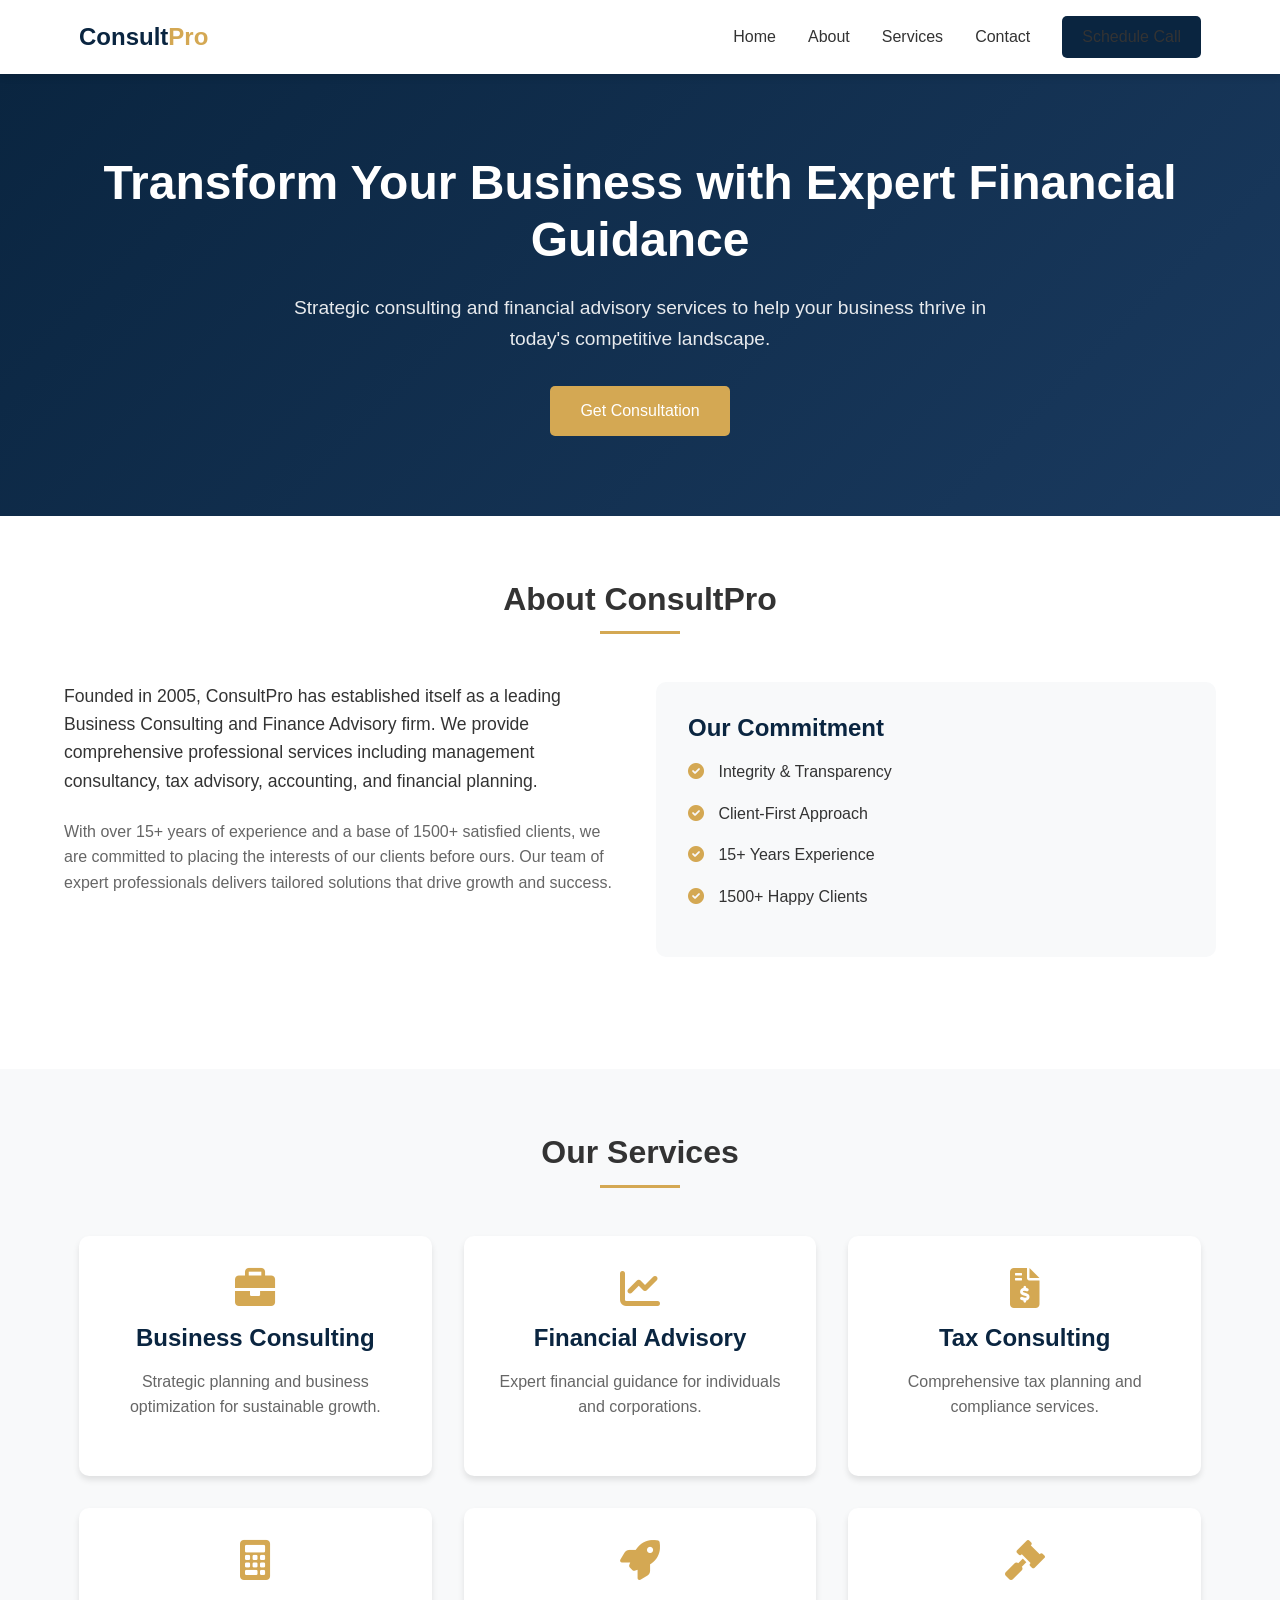
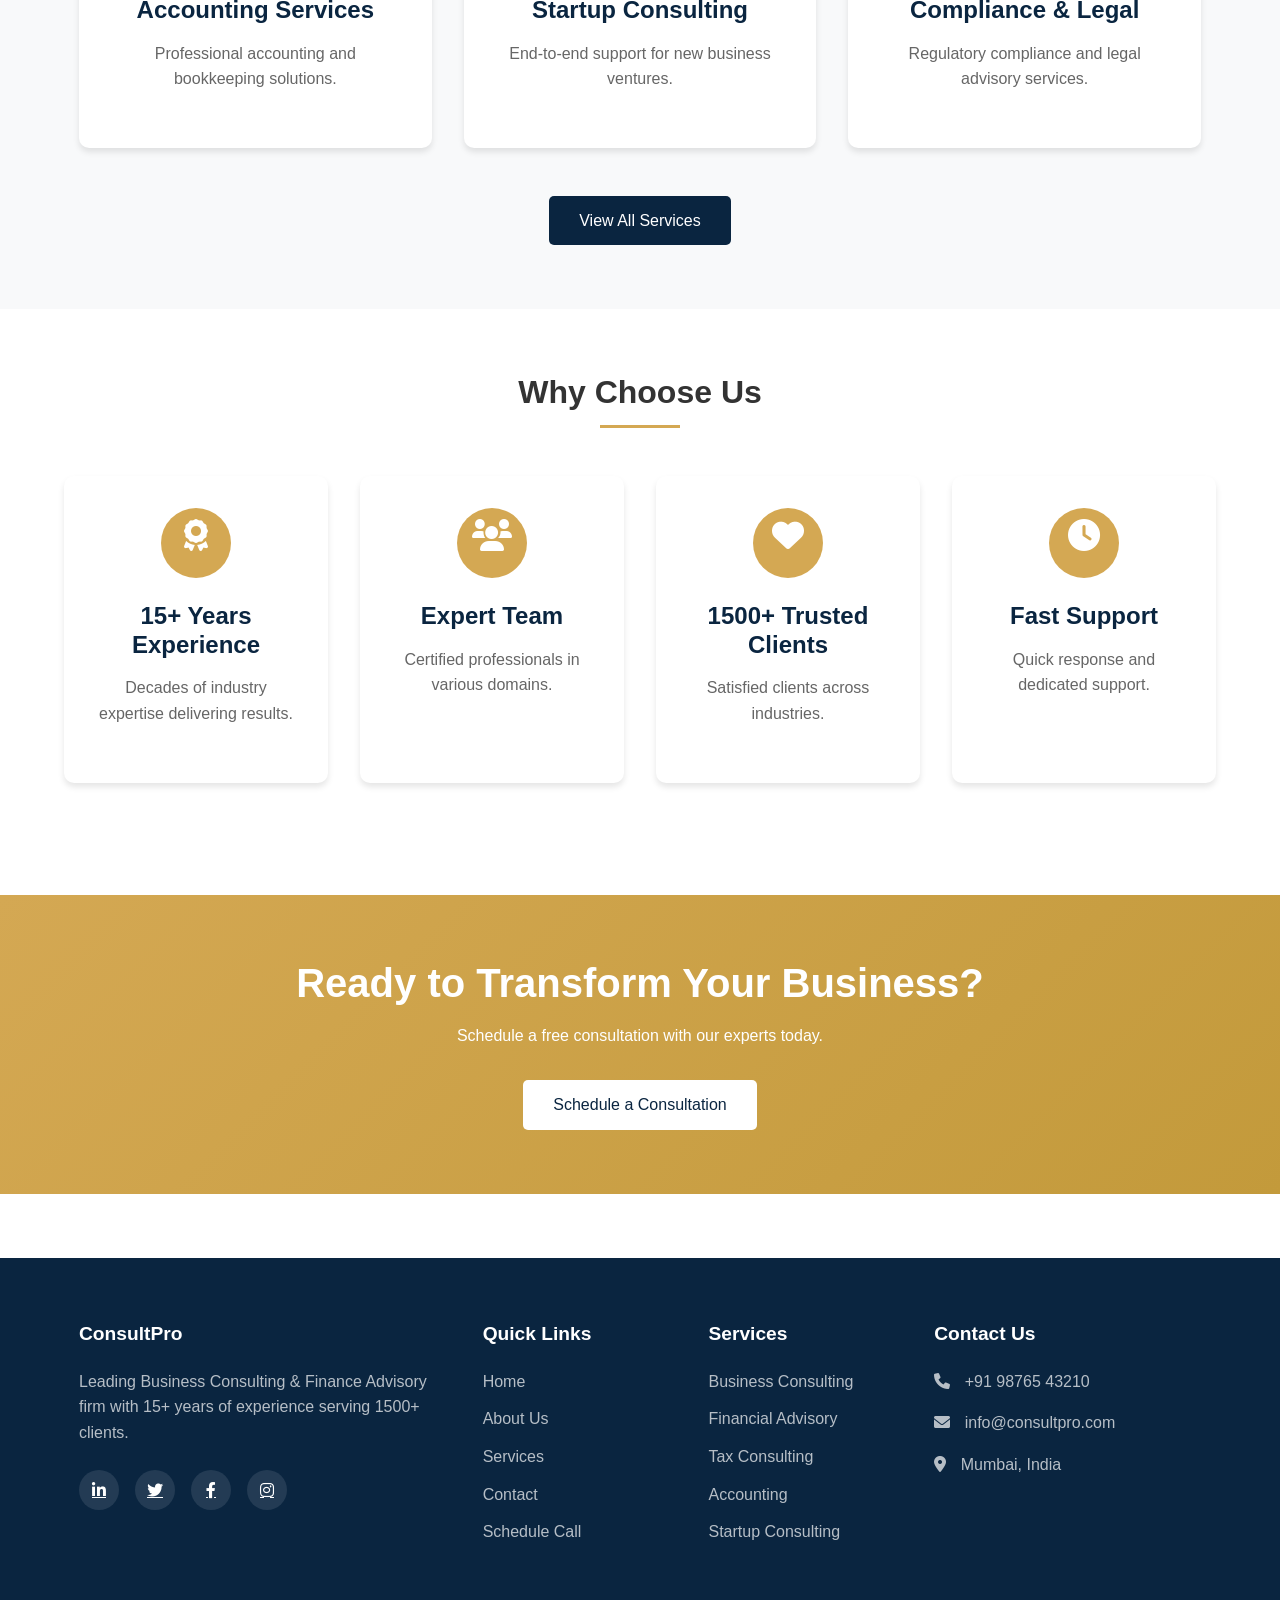
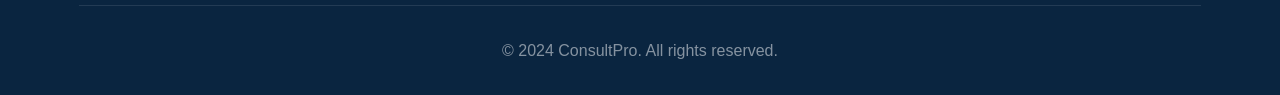
<file: index.html>
<!DOCTYPE html>
<html lang="en">
<head>
    <meta charset="UTF-8">
    <meta name="viewport" content="width=device-width, initial-scale=1.0">
    <title>ConsultPro - Business Consulting & Finance Advisory</title>
    <link rel="stylesheet" href="css/style.css">
    <link rel="stylesheet" href="https://cdnjs.cloudflare.com/ajax/libs/font-awesome/6.0.0/css/all.min.css">
</head>
<body>
    <!-- Navbar (same for all pages) -->
    <nav class="navbar">
        <div class="container">
            <a href="index.html" class="logo">Consult<span>Pro</span></a>
            <div class="hamburger">
                <span></span>
                <span></span>
                <span></span>
            </div>
            <ul class="nav-menu">
                <li><a href="index.html">Home</a></li>
                <li><a href="about.html">About</a></li>
                <li><a href="services.html">Services</a></li>
                <li><a href="contact.html">Contact</a></li>
                <li><a href="enquiry.html" class="btn btn-primary">Schedule Call</a></li>
            </ul>
        </div>
    </nav>

    <!-- Hero Section -->
    <section class="hero">
        <div class="container hero-content">
            <h1>Transform Your Business with Expert Financial Guidance</h1>
            <p>Strategic consulting and financial advisory services to help your business thrive in today's competitive landscape.</p>
            <a href="enquiry.html" class="btn btn-accent">Get Consultation</a>
        </div>
    </section>

    <!-- About Section -->
    <section class="container" style="padding: 4rem 0;">
        <h2 class="section-title">About ConsultPro</h2>
        <div class="grid-2">
            <div>
                <p style="font-size: 1.1rem; margin-bottom: 1.5rem;">Founded in 2005, ConsultPro has established itself as a leading Business Consulting and Finance Advisory firm. We provide comprehensive professional services including management consultancy, tax advisory, accounting, and financial planning.</p>
                <p style="color: var(--text-light);">With over 15+ years of experience and a base of 1500+ satisfied clients, we are committed to placing the interests of our clients before ours. Our team of expert professionals delivers tailored solutions that drive growth and success.</p>
            </div>
            <div style="background: var(--primary-light); padding: 2rem; border-radius: 10px;">
                <h3 style="color: var(--primary-dark); margin-bottom: 1rem;">Our Commitment</h3>
                <ul style="list-style: none;">
                    <li style="margin-bottom: 1rem;"><i class="fas fa-check-circle" style="color: var(--accent-gold); margin-right: 10px;"></i> Integrity & Transparency</li>
                    <li style="margin-bottom: 1rem;"><i class="fas fa-check-circle" style="color: var(--accent-gold); margin-right: 10px;"></i> Client-First Approach</li>
                    <li style="margin-bottom: 1rem;"><i class="fas fa-check-circle" style="color: var(--accent-gold); margin-right: 10px;"></i> 15+ Years Experience</li>
                    <li style="margin-bottom: 1rem;"><i class="fas fa-check-circle" style="color: var(--accent-gold); margin-right: 10px;"></i> 1500+ Happy Clients</li>
                </ul>
            </div>
        </div>
    </section>

    <!-- Services Preview -->
    <section style="background: var(--primary-light); padding: 4rem 0;">
        <div class="container">
            <h2 class="section-title">Our Services</h2>
            <div class="grid-3">
                <div class="card">
                    <i class="fas fa-briefcase"></i>
                    <h3>Business Consulting</h3>
                    <p>Strategic planning and business optimization for sustainable growth.</p>
                </div>
                <div class="card">
                    <i class="fas fa-chart-line"></i>
                    <h3>Financial Advisory</h3>
                    <p>Expert financial guidance for individuals and corporations.</p>
                </div>
                <div class="card">
                    <i class="fas fa-file-invoice-dollar"></i>
                    <h3>Tax Consulting</h3>
                    <p>Comprehensive tax planning and compliance services.</p>
                </div>
                <div class="card">
                    <i class="fas fa-calculator"></i>
                    <h3>Accounting Services</h3>
                    <p>Professional accounting and bookkeeping solutions.</p>
                </div>
                <div class="card">
                    <i class="fas fa-rocket"></i>
                    <h3>Startup Consulting</h3>
                    <p>End-to-end support for new business ventures.</p>
                </div>
                <div class="card">
                    <i class="fas fa-gavel"></i>
                    <h3>Compliance & Legal</h3>
                    <p>Regulatory compliance and legal advisory services.</p>
                </div>
            </div>
            <div style="text-align: center; margin-top: 2rem;">
                <a href="services.html" class="btn btn-primary">View All Services</a>
            </div>
        </div>
    </section>

    <!-- Why Choose Us -->
    <section class="container" style="padding: 4rem 0;">
        <h2 class="section-title">Why Choose Us</h2>
        <div class="grid-4">
            <div class="card why-card">
                <div class="why-icon"><i class="fas fa-award"></i></div>
                <h3>15+ Years Experience</h3>
                <p>Decades of industry expertise delivering results.</p>
            </div>
            <div class="card why-card">
                <div class="why-icon"><i class="fas fa-users"></i></div>
                <h3>Expert Team</h3>
                <p>Certified professionals in various domains.</p>
            </div>
            <div class="card why-card">
                <div class="why-icon"><i class="fas fa-heart"></i></div>
                <h3>1500+ Trusted Clients</h3>
                <p>Satisfied clients across industries.</p>
            </div>
            <div class="card why-card">
                <div class="why-icon"><i class="fas fa-clock"></i></div>
                <h3>Fast Support</h3>
                <p>Quick response and dedicated support.</p>
            </div>
        </div>
    </section>

    <!-- CTA Section -->
    <section class="cta-section">
        <div class="container">
            <h2>Ready to Transform Your Business?</h2>
            <p>Schedule a free consultation with our experts today.</p>
            <a href="enquiry.html" class="btn">Schedule a Consultation</a>
        </div>
    </section>

    <!-- Footer (same for all pages) -->
    <footer class="footer">
        <div class="container">
            <div class="footer-content">
                <div class="footer-col">
                    <h3>ConsultPro</h3>
                    <p>Leading Business Consulting & Finance Advisory firm with 15+ years of experience serving 1500+ clients.</p>
                    <div class="social-links">
                        <a href="#"><i class="fab fa-linkedin-in"></i></a>
                        <a href="#"><i class="fab fa-twitter"></i></a>
                        <a href="#"><i class="fab fa-facebook-f"></i></a>
                        <a href="#"><i class="fab fa-instagram"></i></a>
                    </div>
                </div>
                <div class="footer-col">
                    <h3>Quick Links</h3>
                    <ul class="footer-links">
                        <li><a href="index.html">Home</a></li>
                        <li><a href="about.html">About Us</a></li>
                        <li><a href="services.html">Services</a></li>
                        <li><a href="contact.html">Contact</a></li>
                        <li><a href="enquiry.html">Schedule Call</a></li>
                    </ul>
                </div>
                <div class="footer-col">
                    <h3>Services</h3>
                    <ul class="footer-links">
                        <li><a href="#">Business Consulting</a></li>
                        <li><a href="#">Financial Advisory</a></li>
                        <li><a href="#">Tax Consulting</a></li>
                        <li><a href="#">Accounting</a></li>
                        <li><a href="#">Startup Consulting</a></li>
                    </ul>
                </div>
                <div class="footer-col">
                    <h3>Contact Us</h3>
                    <p><i class="fas fa-phone" style="margin-right: 10px;"></i> +91 98765 43210</p>
                    <p><i class="fas fa-envelope" style="margin-right: 10px;"></i> info@consultpro.com</p>
                    <p><i class="fas fa-map-marker-alt" style="margin-right: 10px;"></i> Mumbai, India</p>
                </div>
            </div>
            <div class="footer-bottom">
                <p>&copy; 2024 ConsultPro. All rights reserved.</p>
            </div>
        </div>
    </footer>

    <script src="js/script.js"></script>
</body>
</html>
</file>
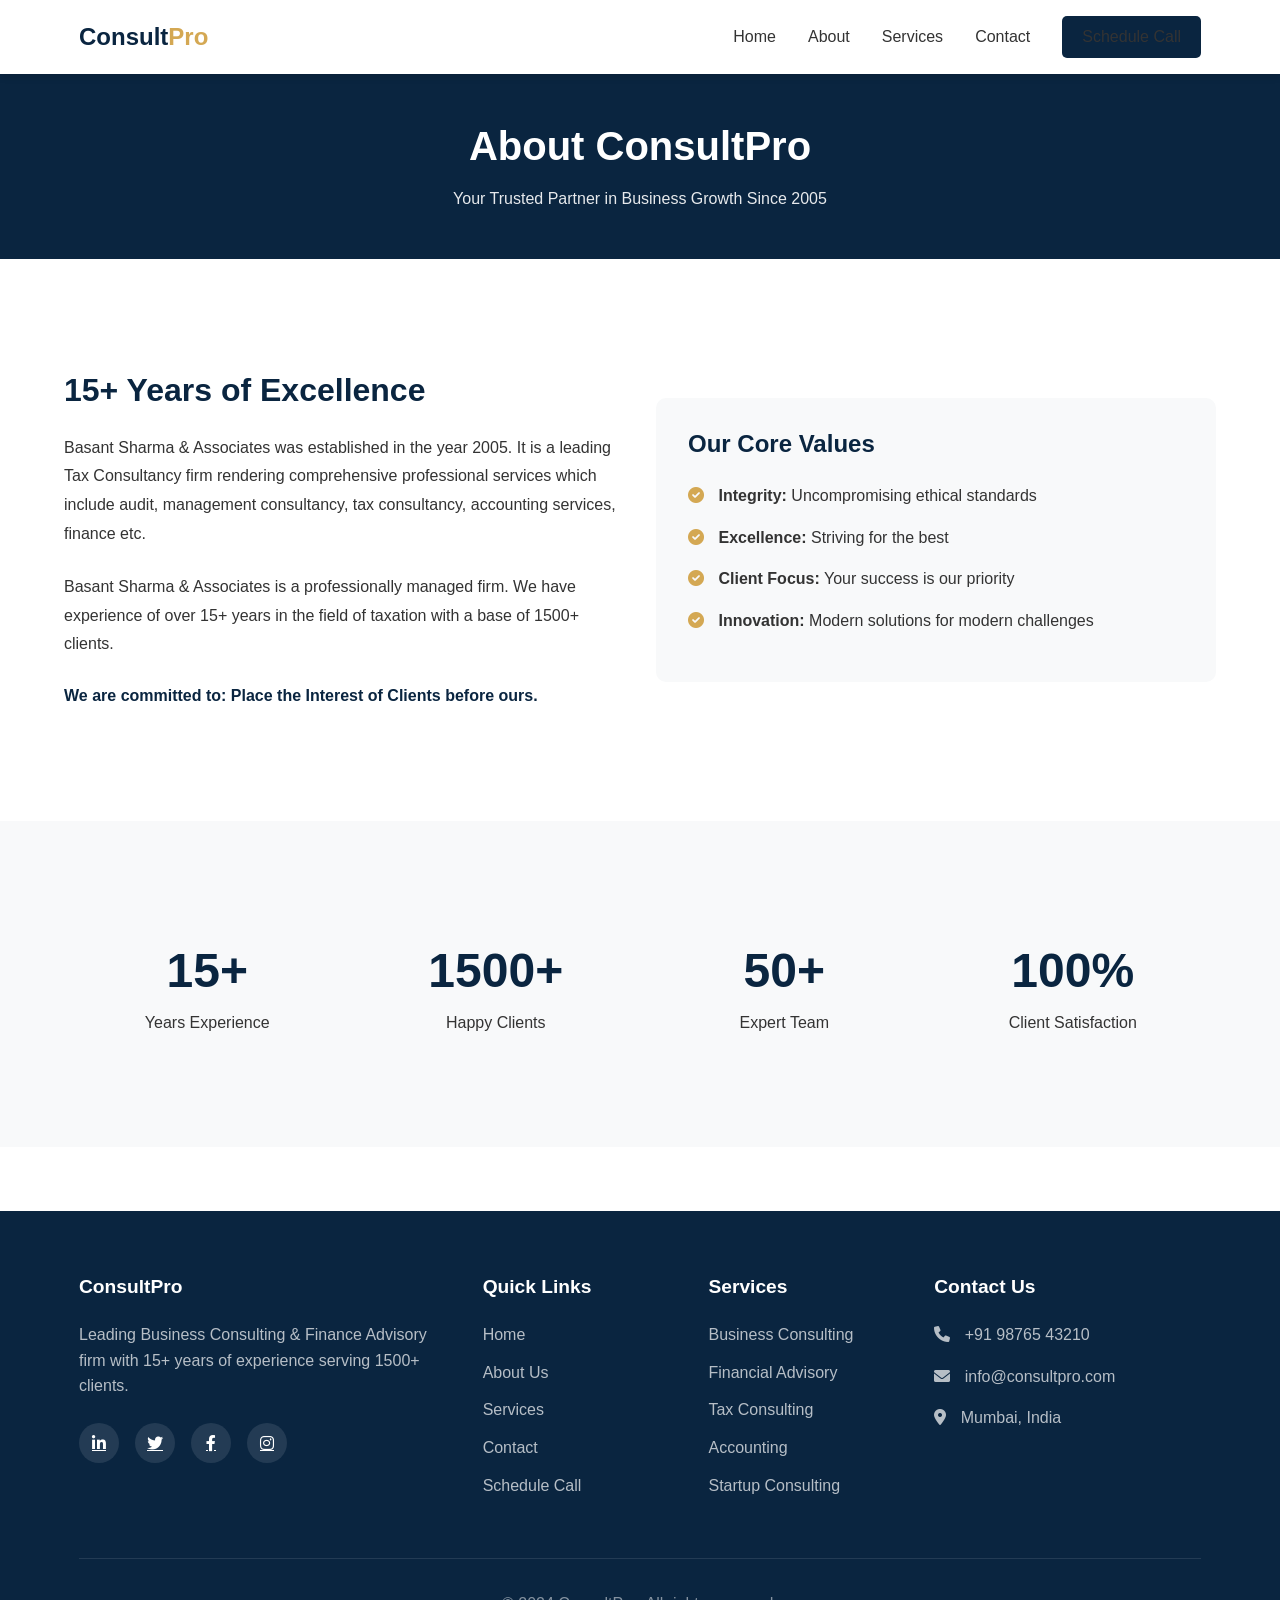
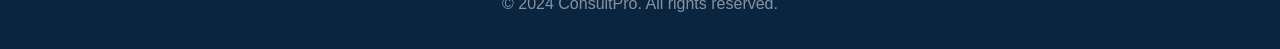
<file: about.html>
<!DOCTYPE html>
<html lang="en">
<head>
    <meta charset="UTF-8">
    <meta name="viewport" content="width=device-width, initial-scale=1.0">
    <title>About Us - ConsultPro</title>
    <link rel="stylesheet" href="css/style.css">
    <link rel="stylesheet" href="https://cdnjs.cloudflare.com/ajax/libs/font-awesome/6.0.0/css/all.min.css">
</head>
<body>
    <!-- Navbar (same) -->
    <nav class="navbar">
        <div class="container">
            <a href="index.html" class="logo">Consult<span>Pro</span></a>
            <div class="hamburger">
                <span></span>
                <span></span>
                <span></span>
            </div>
            <ul class="nav-menu">
                <li><a href="index.html">Home</a></li>
                <li><a href="about.html">About</a></li>
                <li><a href="services.html">Services</a></li>
                <li><a href="contact.html">Contact</a></li>
                <li><a href="enquiry.html" class="btn btn-primary">Schedule Call</a></li>
            </ul>
        </div>
    </nav>

    <!-- Page Header -->
    <section style="background: var(--primary-dark); color: white; padding: 3rem 0; text-align: center;">
        <div class="container">
            <h1 style="font-size: 2.5rem;">About ConsultPro</h1>
            <p style="opacity: 0.9;">Your Trusted Partner in Business Growth Since 2005</p>
        </div>
    </section>

    <!-- Main About Content -->
    <section class="container" style="padding: 4rem 0;">
        <div class="grid-2" style="align-items: center;">
            <div>
                <h2 style="color: var(--primary-dark);">15+ Years of Excellence</h2>
                <p style="margin: 1.5rem 0; line-height: 1.8;">Basant Sharma & Associates was established in the year 2005. It is a leading Tax Consultancy firm rendering comprehensive professional services which include audit, management consultancy, tax consultancy, accounting services, finance etc.</p>
                <p style="margin-bottom: 1.5rem; line-height: 1.8;">Basant Sharma & Associates is a professionally managed firm. We have experience of over 15+ years in the field of taxation with a base of 1500+ clients.</p>
                <p style="font-weight: 600; color: var(--primary-dark);">We are committed to: Place the Interest of Clients before ours.</p>
            </div>
            <div style="background: var(--primary-light); padding: 2rem; border-radius: 10px;">
                <h3 style="color: var(--primary-dark); margin-bottom: 1.5rem;">Our Core Values</h3>
                <div style="margin-bottom: 1rem;">
                    <i class="fas fa-check-circle" style="color: var(--accent-gold); margin-right: 10px;"></i>
                    <strong>Integrity:</strong> Uncompromising ethical standards
                </div>
                <div style="margin-bottom: 1rem;">
                    <i class="fas fa-check-circle" style="color: var(--accent-gold); margin-right: 10px;"></i>
                    <strong>Excellence:</strong> Striving for the best
                </div>
                <div style="margin-bottom: 1rem;">
                    <i class="fas fa-check-circle" style="color: var(--accent-gold); margin-right: 10px;"></i>
                    <strong>Client Focus:</strong> Your success is our priority
                </div>
                <div style="margin-bottom: 1rem;">
                    <i class="fas fa-check-circle" style="color: var(--accent-gold); margin-right: 10px;"></i>
                    <strong>Innovation:</strong> Modern solutions for modern challenges
                </div>
            </div>
        </div>
    </section>

    <!-- Stats Section -->
    <section style="background: var(--primary-light); padding: 4rem 0;">
        <div class="container">
            <div class="grid-4">
                <div style="text-align: center;">
                    <div style="font-size: 3rem; font-weight: 700; color: var(--primary-dark);">15+</div>
                    <p>Years Experience</p>
                </div>
                <div style="text-align: center;">
                    <div style="font-size: 3rem; font-weight: 700; color: var(--primary-dark);">1500+</div>
                    <p>Happy Clients</p>
                </div>
                <div style="text-align: center;">
                    <div style="font-size: 3rem; font-weight: 700; color: var(--primary-dark);">50+</div>
                    <p>Expert Team</p>
                </div>
                <div style="text-align: center;">
                    <div style="font-size: 3rem; font-weight: 700; color: var(--primary-dark);">100%</div>
                    <p>Client Satisfaction</p>
                </div>
            </div>
        </div>
    </section>

    <!-- Footer -->
    <footer class="footer">
        <!-- Same footer as index.html -->
        <div class="container">
            <div class="footer-content">
                <div class="footer-col">
                    <h3>ConsultPro</h3>
                    <p>Leading Business Consulting & Finance Advisory firm with 15+ years of experience serving 1500+ clients.</p>
                    <div class="social-links">
                        <a href="#"><i class="fab fa-linkedin-in"></i></a>
                        <a href="#"><i class="fab fa-twitter"></i></a>
                        <a href="#"><i class="fab fa-facebook-f"></i></a>
                        <a href="#"><i class="fab fa-instagram"></i></a>
                    </div>
                </div>
                <div class="footer-col">
                    <h3>Quick Links</h3>
                    <ul class="footer-links">
                        <li><a href="index.html">Home</a></li>
                        <li><a href="about.html">About Us</a></li>
                        <li><a href="services.html">Services</a></li>
                        <li><a href="contact.html">Contact</a></li>
                        <li><a href="enquiry.html">Schedule Call</a></li>
                    </ul>
                </div>
                <div class="footer-col">
                    <h3>Services</h3>
                    <ul class="footer-links">
                        <li><a href="#">Business Consulting</a></li>
                        <li><a href="#">Financial Advisory</a></li>
                        <li><a href="#">Tax Consulting</a></li>
                        <li><a href="#">Accounting</a></li>
                        <li><a href="#">Startup Consulting</a></li>
                    </ul>
                </div>
                <div class="footer-col">
                    <h3>Contact Us</h3>
                    <p><i class="fas fa-phone" style="margin-right: 10px;"></i> +91 98765 43210</p>
                    <p><i class="fas fa-envelope" style="margin-right: 10px;"></i> info@consultpro.com</p>
                    <p><i class="fas fa-map-marker-alt" style="margin-right: 10px;"></i> Mumbai, India</p>
                </div>
            </div>
            <div class="footer-bottom">
                <p>&copy; 2024 ConsultPro. All rights reserved.</p>
            </div>
        </div>
    </footer>

    <script src="js/script.js"></script>
</body>
</html>
</file>
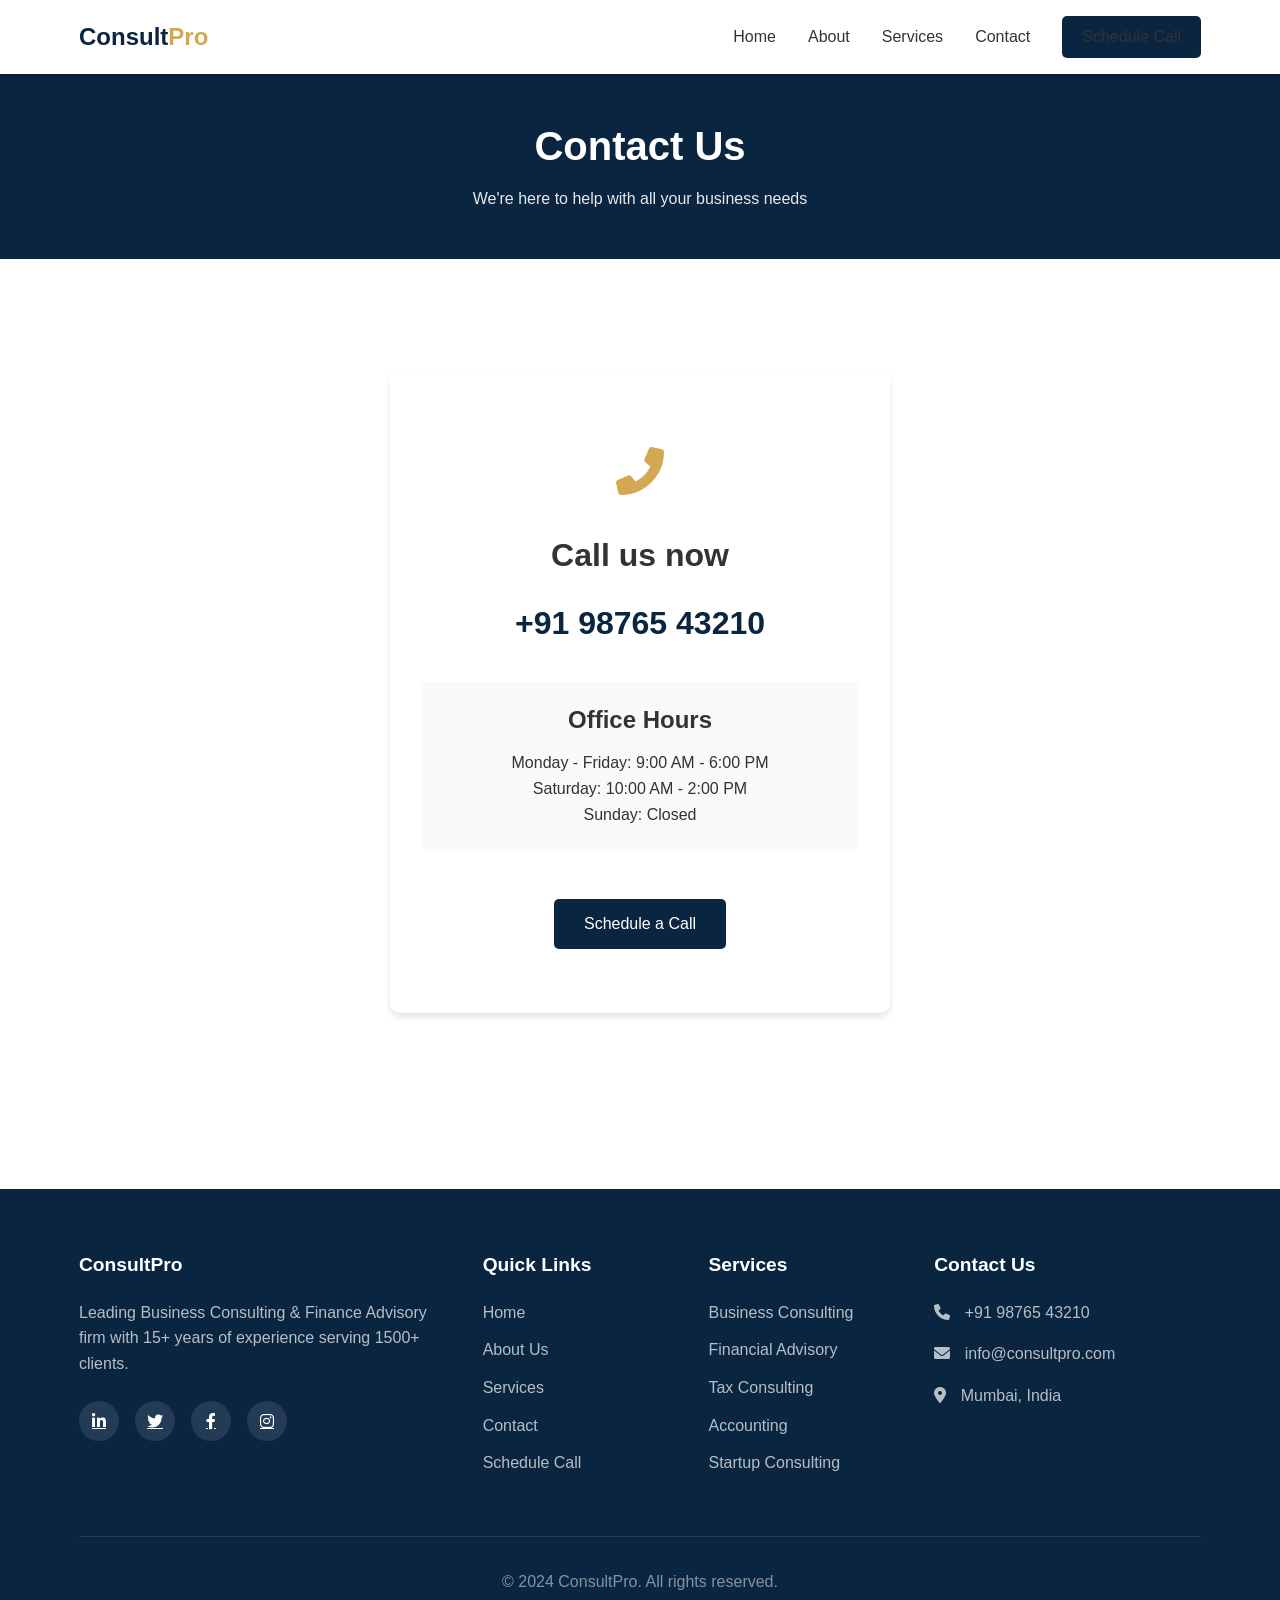
<file: contact.html>
<!DOCTYPE html>
<html lang="en">
<head>
    <meta charset="UTF-8">
    <meta name="viewport" content="width=device-width, initial-scale=1.0">
    <title>Contact Us - ConsultPro</title>
    <link rel="stylesheet" href="css/style.css">
    <link rel="stylesheet" href="https://cdnjs.cloudflare.com/ajax/libs/font-awesome/6.0.0/css/all.min.css">
</head>
<body>
    <!-- Navbar (same) -->
    <nav class="navbar">
        <div class="container">
            <a href="index.html" class="logo">Consult<span>Pro</span></a>
            <div class="hamburger">
                <span></span>
                <span></span>
                <span></span>
            </div>
            <ul class="nav-menu">
                <li><a href="index.html">Home</a></li>
                <li><a href="about.html">About</a></li>
                <li><a href="services.html">Services</a></li>
                <li><a href="contact.html">Contact</a></li>
                <li><a href="enquiry.html" class="btn btn-primary">Schedule Call</a></li>
            </ul>
        </div>
    </nav>

    <!-- Page Header -->
    <section style="background: var(--primary-dark); color: white; padding: 3rem 0; text-align: center;">
        <div class="container">
            <h1 style="font-size: 2.5rem;">Contact Us</h1>
            <p style="opacity: 0.9;">We're here to help with all your business needs</p>
        </div>
    </section>

    <!-- Contact Information (Phone Only) -->
    <section class="container" style="padding: 4rem 0;">
        <div class="contact-info">
            <div class="contact-icon">
                <i class="fas fa-phone-alt"></i>
            </div>
            <h2>Call us now</h2>
            <div class="contact-phone">
                +91 98765 43210
            </div>
            <div class="office-hours">
                <h3 style="margin-bottom: 1rem;">Office Hours</h3>
                <p>Monday - Friday: 9:00 AM - 6:00 PM</p>
                <p>Saturday: 10:00 AM - 2:00 PM</p>
                <p>Sunday: Closed</p>
            </div>
            <a href="enquiry.html" class="btn btn-primary" style="margin-top: 1rem;">Schedule a Call</a>
        </div>
    </section>

    <!-- Footer -->
    <footer class="footer">
        <!-- Same footer as index.html -->
        <div class="container">
            <div class="footer-content">
                <div class="footer-col">
                    <h3>ConsultPro</h3>
                    <p>Leading Business Consulting & Finance Advisory firm with 15+ years of experience serving 1500+ clients.</p>
                    <div class="social-links">
                        <a href="#"><i class="fab fa-linkedin-in"></i></a>
                        <a href="#"><i class="fab fa-twitter"></i></a>
                        <a href="#"><i class="fab fa-facebook-f"></i></a>
                        <a href="#"><i class="fab fa-instagram"></i></a>
                    </div>
                </div>
                <div class="footer-col">
                    <h3>Quick Links</h3>
                    <ul class="footer-links">
                        <li><a href="index.html">Home</a></li>
                        <li><a href="about.html">About Us</a></li>
                        <li><a href="services.html">Services</a></li>
                        <li><a href="contact.html">Contact</a></li>
                        <li><a href="enquiry.html">Schedule Call</a></li>
                    </ul>
                </div>
                <div class="footer-col">
                    <h3>Services</h3>
                    <ul class="footer-links">
                        <li><a href="#">Business Consulting</a></li>
                        <li><a href="#">Financial Advisory</a></li>
                        <li><a href="#">Tax Consulting</a></li>
                        <li><a href="#">Accounting</a></li>
                        <li><a href="#">Startup Consulting</a></li>
                    </ul>
                </div>
                <div class="footer-col">
                    <h3>Contact Us</h3>
                    <p><i class="fas fa-phone" style="margin-right: 10px;"></i> +91 98765 43210</p>
                    <p><i class="fas fa-envelope" style="margin-right: 10px;"></i> info@consultpro.com</p>
                    <p><i class="fas fa-map-marker-alt" style="margin-right: 10px;"></i> Mumbai, India</p>
                </div>
            </div>
            <div class="footer-bottom">
                <p>&copy; 2024 ConsultPro. All rights reserved.</p>
            </div>
        </div>
    </footer>

    <script src="js/script.js"></script>
</body>
</html>
</file>
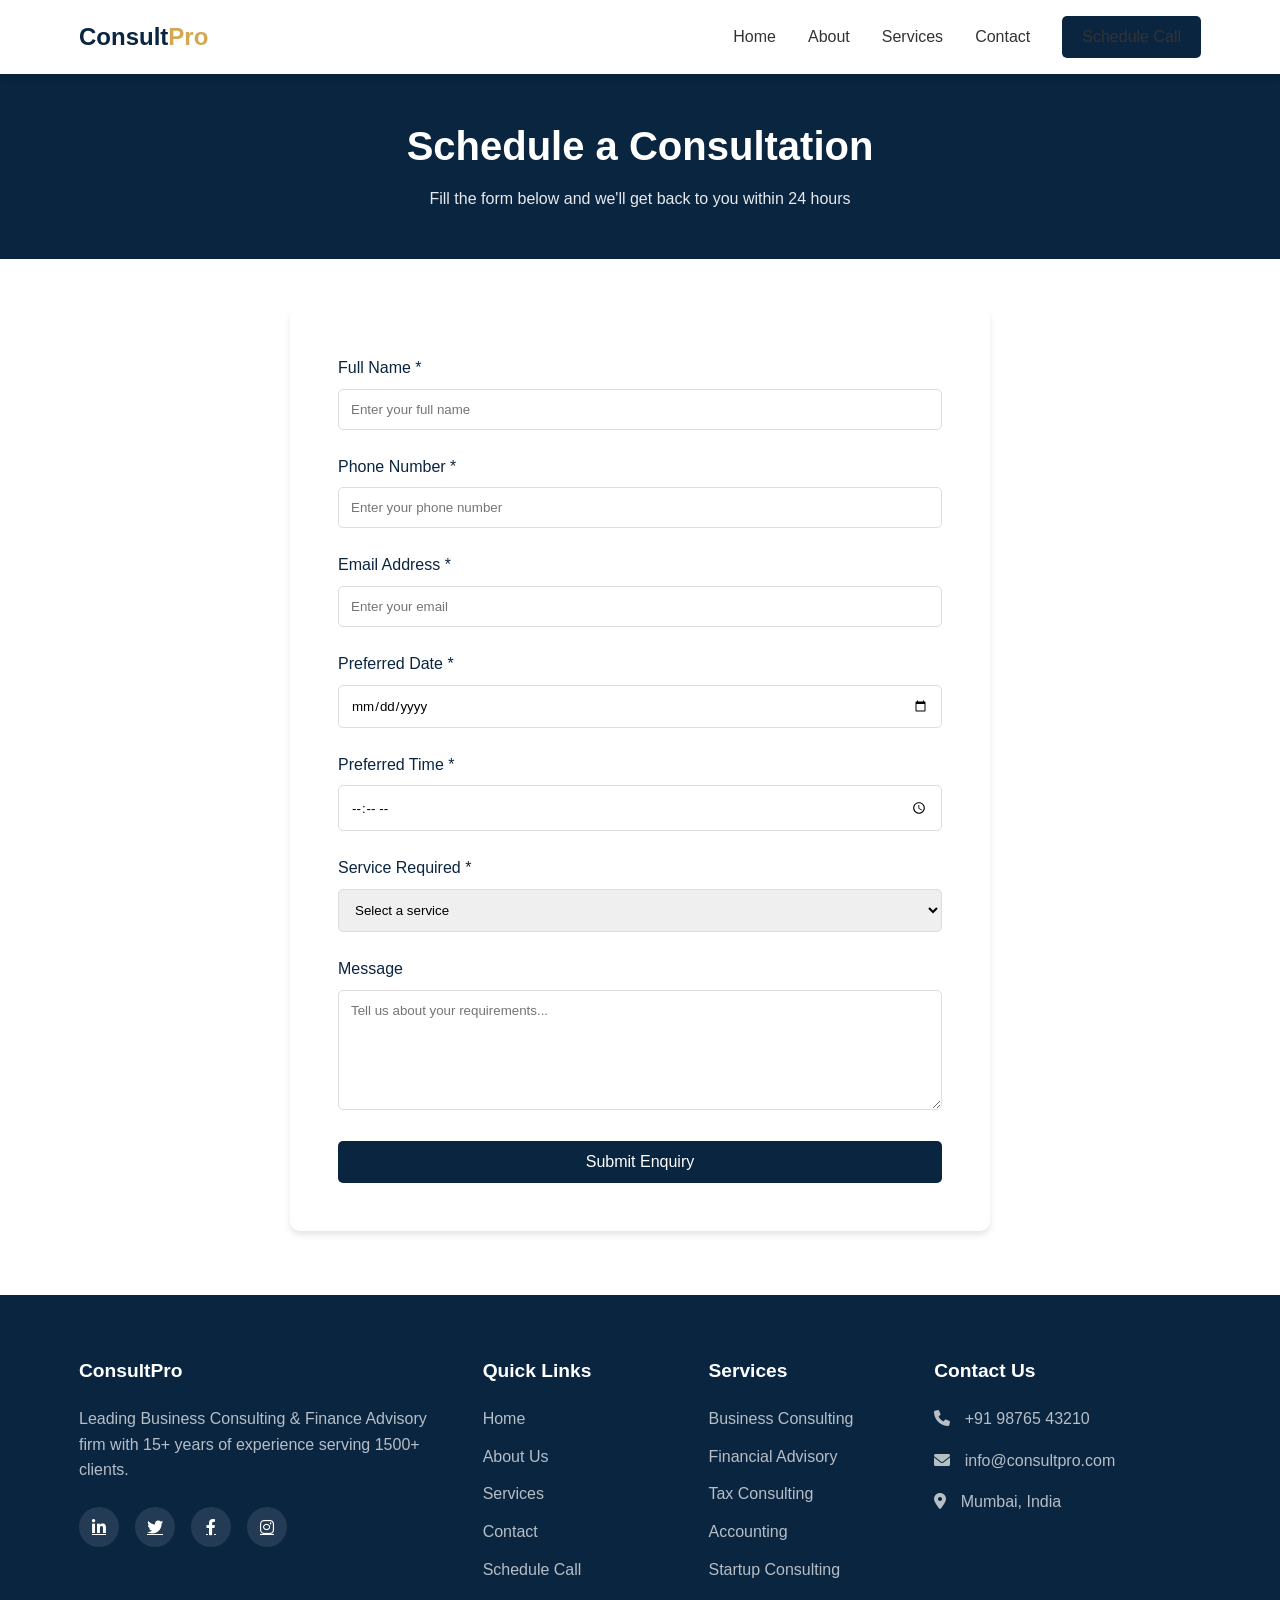
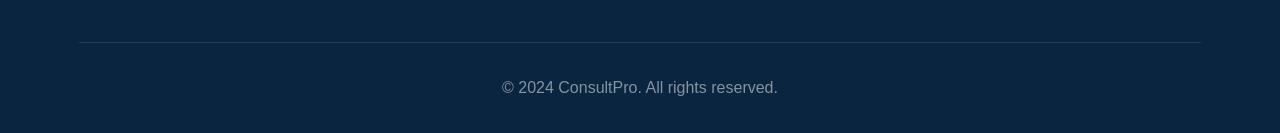
<file: enquiry.html>
<!DOCTYPE html>
<html lang="en">
<head>
    <meta charset="UTF-8">
    <meta name="viewport" content="width=device-width, initial-scale=1.0">
    <title>Schedule a Call - ConsultPro</title>
    <link rel="stylesheet" href="css/style.css">
    <link rel="stylesheet" href="https://cdnjs.cloudflare.com/ajax/libs/font-awesome/6.0.0/css/all.min.css">
</head>
<body>
    <!-- Navbar (same) -->
    <nav class="navbar">
        <div class="container">
            <a href="index.html" class="logo">Consult<span>Pro</span></a>
            <div class="hamburger">
                <span></span>
                <span></span>
                <span></span>
            </div>
            <ul class="nav-menu">
                <li><a href="index.html">Home</a></li>
                <li><a href="about.html">About</a></li>
                <li><a href="services.html">Services</a></li>
                <li><a href="contact.html">Contact</a></li>
                <li><a href="enquiry.html" class="btn btn-primary">Schedule Call</a></li>
            </ul>
        </div>
    </nav>

    <!-- Page Header -->
    <section style="background: var(--primary-dark); color: white; padding: 3rem 0; text-align: center;">
        <div class="container">
            <h1 style="font-size: 2.5rem;">Schedule a Consultation</h1>
            <p style="opacity: 0.9;">Fill the form below and we'll get back to you within 24 hours</p>
        </div>
    </section>

    <!-- Enquiry Form -->
    <section class="container">
        <div class="form-container">
            <form id="enquiryForm">
                <div class="form-group">
                    <label for="name">Full Name *</label>
                    <input type="text" id="name" placeholder="Enter your full name">
                    <div class="error-message">This field is required</div>
                </div>

                <div class="form-group">
                    <label for="phone">Phone Number *</label>
                    <input type="tel" id="phone" placeholder="Enter your phone number">
                    <div class="error-message">Please enter a valid phone number</div>
                </div>

                <div class="form-group">
                    <label for="email">Email Address *</label>
                    <input type="email" id="email" placeholder="Enter your email">
                    <div class="error-message">Please enter a valid email</div>
                </div>

                <div class="form-group">
                    <label for="date">Preferred Date *</label>
                    <input type="date" id="date">
                    <div class="error-message">Please select a date</div>
                </div>

                <div class="form-group">
                    <label for="time">Preferred Time *</label>
                    <input type="time" id="time">
                    <div class="error-message">Please select a time</div>
                </div>

                <div class="form-group">
                    <label for="service">Service Required *</label>
                    <select id="service">
                        <option value="">Select a service</option>
                        <option value="business">Business Consulting</option>
                        <option value="financial">Financial Advisory</option>
                        <option value="tax">Tax Consulting</option>
                        <option value="accounting">Accounting Services</option>
                        <option value="startup">Startup Consulting</option>
                        <option value="compliance">Compliance Services</option>
                    </select>
                    <div class="error-message">Please select a service</div>
                </div>

                <div class="form-group">
                    <label for="message">Message</label>
                    <textarea id="message" placeholder="Tell us about your requirements..."></textarea>
                </div>

                <button type="submit" class="btn btn-primary" style="width: 100%;">Submit Enquiry</button>
            </form>
        </div>
    </section>

    <!-- Footer -->
    <footer class="footer">
        <!-- Same footer as index.html -->
        <div class="container">
            <div class="footer-content">
                <div class="footer-col">
                    <h3>ConsultPro</h3>
                    <p>Leading Business Consulting & Finance Advisory firm with 15+ years of experience serving 1500+ clients.</p>
                    <div class="social-links">
                        <a href="#"><i class="fab fa-linkedin-in"></i></a>
                        <a href="#"><i class="fab fa-twitter"></i></a>
                        <a href="#"><i class="fab fa-facebook-f"></i></a>
                        <a href="#"><i class="fab fa-instagram"></i></a>
                    </div>
                </div>
                <div class="footer-col">
                    <h3>Quick Links</h3>
                    <ul class="footer-links">
                        <li><a href="index.html">Home</a></li>
                        <li><a href="about.html">About Us</a></li>
                        <li><a href="services.html">Services</a></li>
                        <li><a href="contact.html">Contact</a></li>
                        <li><a href="enquiry.html">Schedule Call</a></li>
                    </ul>
                </div>
                <div class="footer-col">
                    <h3>Services</h3>
                    <ul class="footer-links">
                        <li><a href="#">Business Consulting</a></li>
                        <li><a href="#">Financial Advisory</a></li>
                        <li><a href="#">Tax Consulting</a></li>
                        <li><a href="#">Accounting</a></li>
                        <li><a href="#">Startup Consulting</a></li>
                    </ul>
                </div>
                <div class="footer-col">
                    <h3>Contact Us</h3>
                    <p><i class="fas fa-phone" style="margin-right: 10px;"></i> +91 98765 43210</p>
                    <p><i class="fas fa-envelope" style="margin-right: 10px;"></i> info@consultpro.com</p>
                    <p><i class="fas fa-map-marker-alt" style="margin-right: 10px;"></i> Mumbai, India</p>
                </div>
            </div>
            <div class="footer-bottom">
                <p>&copy; 2024 ConsultPro. All rights reserved.</p>
            </div>
        </div>
    </footer>

    <script src="js/script.js"></script>
</body>
</html>
</file>
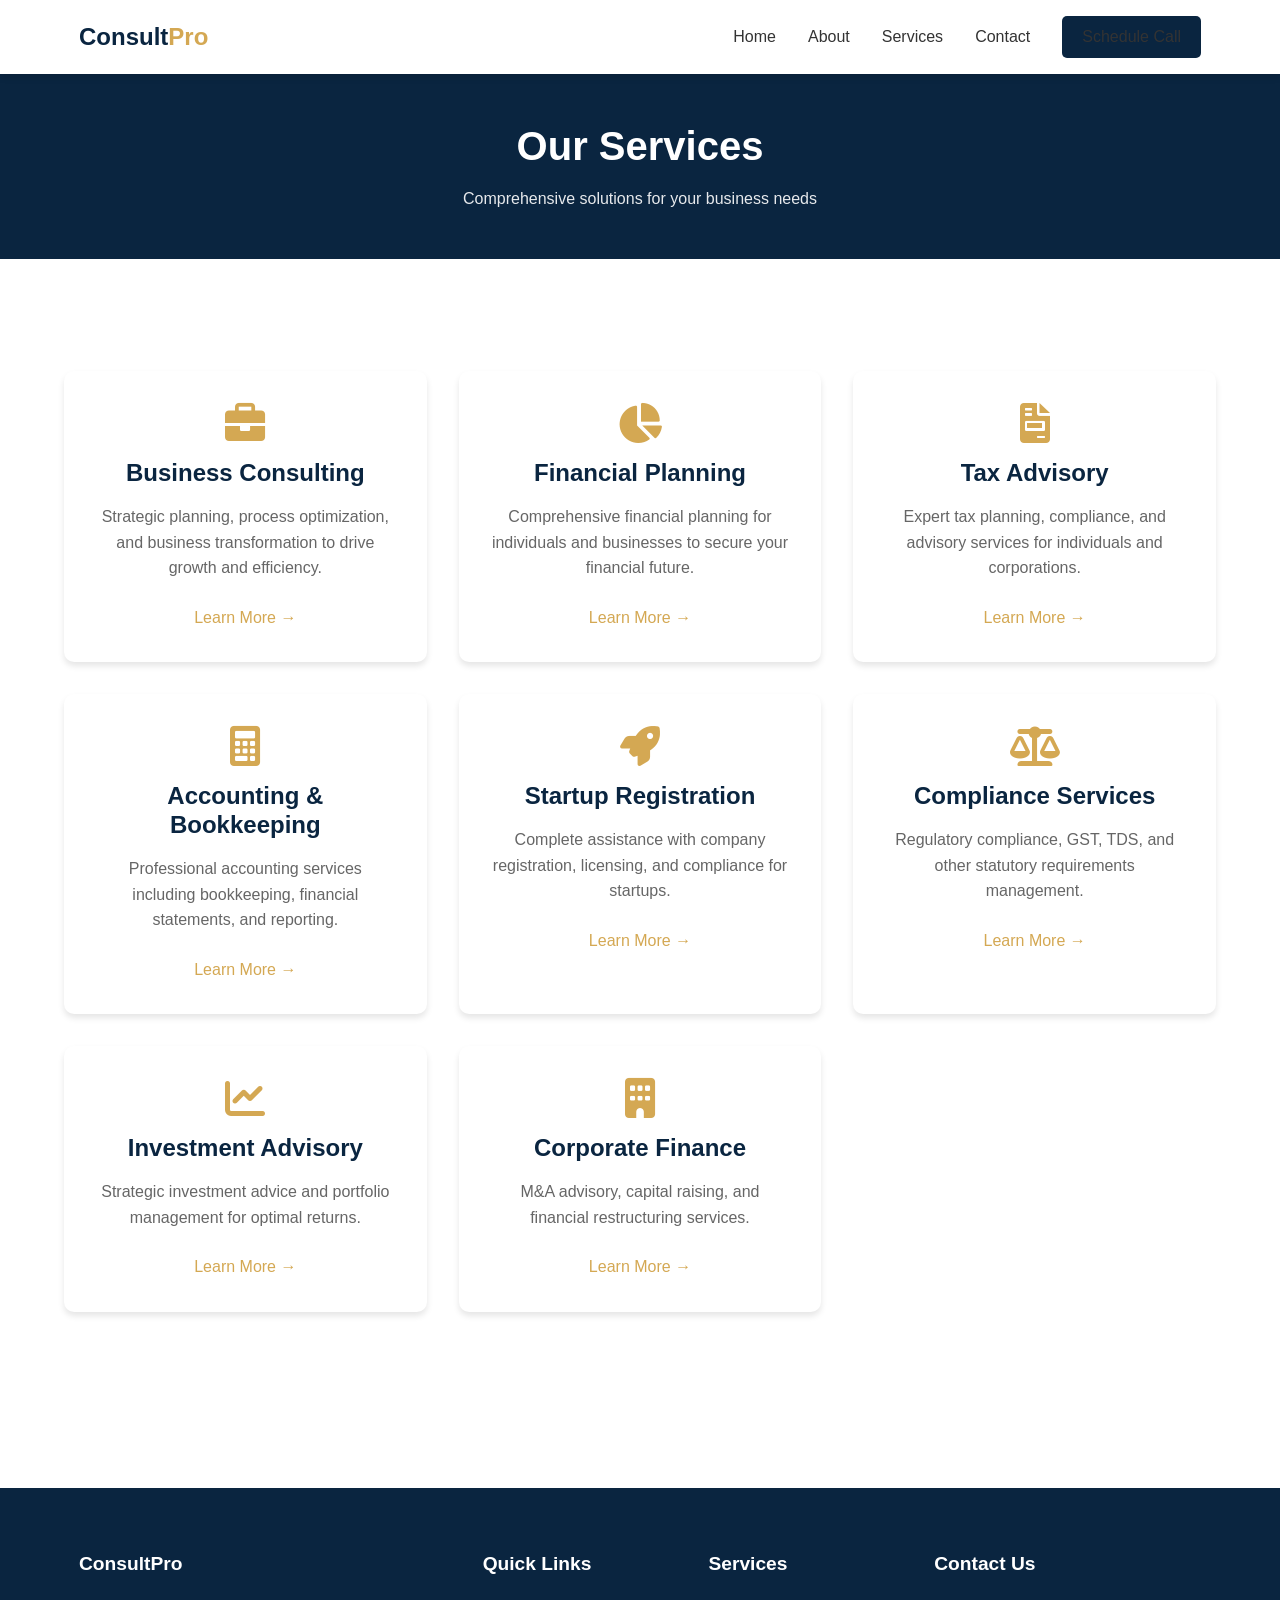
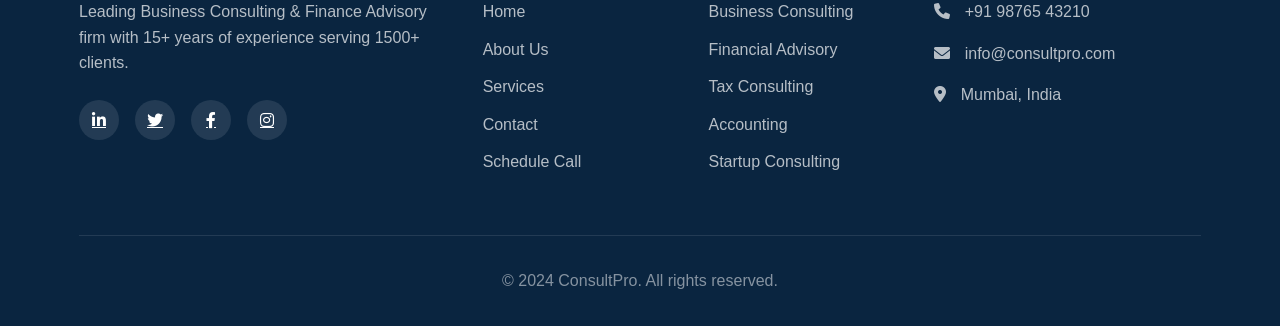
<file: services.html>
<!DOCTYPE html>
<html lang="en">
<head>
    <meta charset="UTF-8">
    <meta name="viewport" content="width=device-width, initial-scale=1.0">
    <title>Our Services - ConsultPro</title>
    <link rel="stylesheet" href="css/style.css">
    <link rel="stylesheet" href="https://cdnjs.cloudflare.com/ajax/libs/font-awesome/6.0.0/css/all.min.css">
</head>
<body>
    <!-- Navbar (same) -->
    <nav class="navbar">
        <div class="container">
            <a href="index.html" class="logo">Consult<span>Pro</span></a>
            <div class="hamburger">
                <span></span>
                <span></span>
                <span></span>
            </div>
            <ul class="nav-menu">
                <li><a href="index.html">Home</a></li>
                <li><a href="about.html">About</a></li>
                <li><a href="services.html">Services</a></li>
                <li><a href="contact.html">Contact</a></li>
                <li><a href="enquiry.html" class="btn btn-primary">Schedule Call</a></li>
            </ul>
        </div>
    </nav>

    <!-- Page Header -->
    <section style="background: var(--primary-dark); color: white; padding: 3rem 0; text-align: center;">
        <div class="container">
            <h1 style="font-size: 2.5rem;">Our Services</h1>
            <p style="opacity: 0.9;">Comprehensive solutions for your business needs</p>
        </div>
    </section>

    <!-- Services Grid -->
    <section class="container" style="padding: 4rem 0;">
        <div class="grid-3">
            <!-- Service 1 -->
            <div class="card">
                <i class="fas fa-briefcase"></i>
                <h3>Business Consulting</h3>
                <p>Strategic planning, process optimization, and business transformation to drive growth and efficiency.</p>
                <a href="#" class="card-link">Learn More →</a>
            </div>
            <!-- Service 2 -->
            <div class="card">
                <i class="fas fa-chart-pie"></i>
                <h3>Financial Planning</h3>
                <p>Comprehensive financial planning for individuals and businesses to secure your financial future.</p>
                <a href="#" class="card-link">Learn More →</a>
            </div>
            <!-- Service 3 -->
            <div class="card">
                <i class="fas fa-file-invoice"></i>
                <h3>Tax Advisory</h3>
                <p>Expert tax planning, compliance, and advisory services for individuals and corporations.</p>
                <a href="#" class="card-link">Learn More →</a>
            </div>
            <!-- Service 4 -->
            <div class="card">
                <i class="fas fa-calculator"></i>
                <h3>Accounting & Bookkeeping</h3>
                <p>Professional accounting services including bookkeeping, financial statements, and reporting.</p>
                <a href="#" class="card-link">Learn More →</a>
            </div>
            <!-- Service 5 -->
            <div class="card">
                <i class="fas fa-rocket"></i>
                <h3>Startup Registration</h3>
                <p>Complete assistance with company registration, licensing, and compliance for startups.</p>
                <a href="#" class="card-link">Learn More →</a>
            </div>
            <!-- Service 6 -->
            <div class="card">
                <i class="fas fa-balance-scale"></i>
                <h3>Compliance Services</h3>
                <p>Regulatory compliance, GST, TDS, and other statutory requirements management.</p>
                <a href="#" class="card-link">Learn More →</a>
            </div>
            <!-- Service 7 -->
            <div class="card">
                <i class="fas fa-chart-line"></i>
                <h3>Investment Advisory</h3>
                <p>Strategic investment advice and portfolio management for optimal returns.</p>
                <a href="#" class="card-link">Learn More →</a>
            </div>
            <!-- Service 8 -->
            <div class="card">
                <i class="fas fa-building"></i>
                <h3>Corporate Finance</h3>
                <p>M&A advisory, capital raising, and financial restructuring services.</p>
                <a href="#" class="card-link">Learn More →</a>
            </div>
        </div>
    </section>

    <!-- Footer -->
    <footer class="footer">
        <!-- Same footer as index.html -->
        <div class="container">
            <div class="footer-content">
                <div class="footer-col">
                    <h3>ConsultPro</h3>
                    <p>Leading Business Consulting & Finance Advisory firm with 15+ years of experience serving 1500+ clients.</p>
                    <div class="social-links">
                        <a href="#"><i class="fab fa-linkedin-in"></i></a>
                        <a href="#"><i class="fab fa-twitter"></i></a>
                        <a href="#"><i class="fab fa-facebook-f"></i></a>
                        <a href="#"><i class="fab fa-instagram"></i></a>
                    </div>
                </div>
                <div class="footer-col">
                    <h3>Quick Links</h3>
                    <ul class="footer-links">
                        <li><a href="index.html">Home</a></li>
                        <li><a href="about.html">About Us</a></li>
                        <li><a href="services.html">Services</a></li>
                        <li><a href="contact.html">Contact</a></li>
                        <li><a href="enquiry.html">Schedule Call</a></li>
                    </ul>
                </div>
                <div class="footer-col">
                    <h3>Services</h3>
                    <ul class="footer-links">
                        <li><a href="#">Business Consulting</a></li>
                        <li><a href="#">Financial Advisory</a></li>
                        <li><a href="#">Tax Consulting</a></li>
                        <li><a href="#">Accounting</a></li>
                        <li><a href="#">Startup Consulting</a></li>
                    </ul>
                </div>
                <div class="footer-col">
                    <h3>Contact Us</h3>
                    <p><i class="fas fa-phone" style="margin-right: 10px;"></i> +91 98765 43210</p>
                    <p><i class="fas fa-envelope" style="margin-right: 10px;"></i> info@consultpro.com</p>
                    <p><i class="fas fa-map-marker-alt" style="margin-right: 10px;"></i> Mumbai, India</p>
                </div>
            </div>
            <div class="footer-bottom">
                <p>&copy; 2024 ConsultPro. All rights reserved.</p>
            </div>
        </div>
    </footer>

    <script src="js/script.js"></script>
</body>
</html>
</file>
<file: css/style.css>
/* ===== RESET & BASE ===== */
* {
    margin: 0;
    padding: 0;
    box-sizing: border-box;
}

:root {
    --primary-dark: #0a2540;      /* Dark Blue */
    --primary-light: #f8f9fa;     /* White/Off-white */
    --accent-gold: #d4a853;        /* Gold */
    --accent-blue: #4a90e2;        /* Light Blue */
    --text-dark: #333;
    --text-light: #666;
    --shadow: 0 4px 6px rgba(0, 0, 0, 0.1);
    --transition: all 0.3s ease;
}

body {
    font-family: 'Inter', -apple-system, BlinkMacSystemFont, 'Segoe UI', Roboto, sans-serif;
    line-height: 1.6;
    color: var(--text-dark);
    overflow-x: hidden;
}

.container {
    width: 90%;
    max-width: 1200px;
    margin: 0 auto;
    padding: 0 15px;
}

/* ===== TYPOGRAPHY ===== */
h1, h2, h3 {
    font-weight: 600;
    line-height: 1.2;
    margin-bottom: 1rem;
}

h1 { font-size: 2.5rem; }
h2 { font-size: 2rem; }
h3 { font-size: 1.5rem; }

.section-title {
    text-align: center;
    margin-bottom: 3rem;
    position: relative;
    padding-bottom: 1rem;
}

.section-title::after {
    content: '';
    position: absolute;
    bottom: 0;
    left: 50%;
    transform: translateX(-50%);
    width: 80px;
    height: 3px;
    background: var(--accent-gold);
}

/* ===== BUTTONS ===== */
.btn {
    display: inline-block;
    padding: 12px 30px;
    border-radius: 5px;
    text-decoration: none;
    font-weight: 500;
    transition: var(--transition);
    cursor: pointer;
    border: none;
    font-size: 1rem;
}

.btn-primary {
    background: var(--primary-dark);
    color: white;
}

.btn-primary:hover {
    background: var(--accent-gold);
    transform: translateY(-2px);
    box-shadow: var(--shadow);
}

.btn-outline {
    border: 2px solid var(--primary-dark);
    color: var(--primary-dark);
    background: transparent;
}

.btn-outline:hover {
    background: var(--primary-dark);
    color: white;
}

.btn-accent {
    background: var(--accent-gold);
    color: white;
}

.btn-accent:hover {
    background: var(--primary-dark);
    transform: translateY(-2px);
    box-shadow: var(--shadow);
}

/* ===== NAVBAR ===== */
.navbar {
    background: white;
    box-shadow: var(--shadow);
    position: sticky;
    top: 0;
    z-index: 1000;
    padding: 1rem 0;
}

.navbar .container {
    display: flex;
    justify-content: space-between;
    align-items: center;
}

.logo {
    font-size: 1.5rem;
    font-weight: 700;
    color: var(--primary-dark);
    text-decoration: none;
}

.logo span {
    color: var(--accent-gold);
}

.nav-menu {
    display: flex;
    list-style: none;
    gap: 2rem;
    align-items: center;
}

.nav-menu a {
    text-decoration: none;
    color: var(--text-dark);
    font-weight: 500;
    transition: var(--transition);
}

.nav-menu a:hover {
    color: var(--accent-gold);
}

.nav-menu .btn {
    padding: 8px 20px;
}

.hamburger {
    display: none;
    flex-direction: column;
    cursor: pointer;
    gap: 6px;
}

.hamburger span {
    width: 30px;
    height: 3px;
    background: var(--primary-dark);
    transition: var(--transition);
}

/* ===== HERO SECTION ===== */
.hero {
    background: linear-gradient(135deg, var(--primary-dark) 0%, #1a3a5f 100%);
    color: white;
    padding: 5rem 0;
    text-align: center;
}

.hero-content h1 {
    font-size: 3rem;
    margin-bottom: 1.5rem;
    animation: fadeInUp 1s ease;
}

.hero-content p {
    font-size: 1.2rem;
    margin-bottom: 2rem;
    opacity: 0.9;
    max-width: 700px;
    margin-left: auto;
    margin-right: auto;
}

/* ===== CARDS GRID ===== */
.grid-3, .grid-4, .grid-2 {
    display: grid;
    gap: 2rem;
    margin: 3rem 0;
}

.grid-3 { grid-template-columns: repeat(3, 1fr); }
.grid-4 { grid-template-columns: repeat(4, 1fr); }
.grid-2 { grid-template-columns: repeat(2, 1fr); }

.card {
    background: white;
    border-radius: 10px;
    padding: 2rem;
    box-shadow: var(--shadow);
    transition: var(--transition);
    text-align: center;
}

.card:hover {
    transform: translateY(-5px);
    box-shadow: 0 10px 20px rgba(0,0,0,0.15);
}

.card i {
    font-size: 2.5rem;
    color: var(--accent-gold);
    margin-bottom: 1rem;
}

.card h3 {
    margin-bottom: 1rem;
    color: var(--primary-dark);
}

.card p {
    color: var(--text-light);
    margin-bottom: 1.5rem;
}

.card-link {
    color: var(--accent-gold);
    text-decoration: none;
    font-weight: 500;
    transition: var(--transition);
}

.card-link:hover {
    color: var(--primary-dark);
}

/* ===== WHY CHOOSE US CARDS ===== */
.why-card {
    text-align: center;
}

.why-icon {
    width: 70px;
    height: 70px;
    background: var(--accent-gold);
    border-radius: 50%;
    display: flex;
    align-items: center;
    justify-content: center;
    margin: 0 auto 1.5rem;
}

.why-icon i {
    font-size: 2rem;
    color: white;
}

/* ===== CTA SECTION ===== */
.cta-section {
    background: linear-gradient(135deg, var(--accent-gold) 0%, #c39a3b 100%);
    color: white;
    text-align: center;
    padding: 4rem 0;
}

.cta-section h2 {
    font-size: 2.5rem;
    margin-bottom: 1rem;
}

.cta-section .btn {
    background: white;
    color: var(--primary-dark);
    margin-top: 2rem;
}

.cta-section .btn:hover {
    background: var(--primary-dark);
    color: white;
}

/* ===== FORM STYLES ===== */
.form-container {
    max-width: 700px;
    margin: 3rem auto;
    padding: 3rem;
    background: white;
    border-radius: 10px;
    box-shadow: var(--shadow);
}

.form-group {
    margin-bottom: 1.5rem;
}

.form-group label {
    display: block;
    margin-bottom: 0.5rem;
    font-weight: 500;
    color: var(--primary-dark);
}

.form-group input,
.form-group select,
.form-group textarea {
    width: 100%;
    padding: 12px;
    border: 1px solid #ddd;
    border-radius: 5px;
    font-family: inherit;
    transition: var(--transition);
}

.form-group input:focus,
.form-group select:focus,
.form-group textarea:focus {
    outline: none;
    border-color: var(--accent-gold);
    box-shadow: 0 0 0 3px rgba(212, 168, 83, 0.1);
}

.form-group textarea {
    height: 120px;
    resize: vertical;
}

.error-message {
    color: #dc3545;
    font-size: 0.875rem;
    margin-top: 0.25rem;
    display: none;
}

.form-group.error input,
.form-group.error select,
.form-group.error textarea {
    border-color: #dc3545;
}

.form-group.error .error-message {
    display: block;
}

/* ===== CONTACT PAGE SPECIFIC ===== */
.contact-info {
    text-align: center;
    padding: 4rem 2rem;
    background: white;
    border-radius: 10px;
    box-shadow: var(--shadow);
    max-width: 500px;
    margin: 3rem auto;
}

.contact-icon {
    font-size: 3rem;
    color: var(--accent-gold);
    margin-bottom: 1.5rem;
}

.contact-phone {
    font-size: 2rem;
    font-weight: 700;
    color: var(--primary-dark);
    margin: 1.5rem 0;
}

.office-hours {
    background: var(--primary-light);
    padding: 1.5rem;
    border-radius: 5px;
    margin: 2rem 0;
}

/* ===== FOOTER ===== */
.footer {
    background: var(--primary-dark);
    color: white;
    padding: 4rem 0 2rem;
    margin-top: 4rem;
}

.footer-content {
    display: grid;
    grid-template-columns: 2fr 1fr 1fr 1.5fr;
    gap: 3rem;
    margin-bottom: 3rem;
}

.footer-col h3 {
    color: white;
    margin-bottom: 1.5rem;
    font-size: 1.2rem;
}

.footer-col p {
    color: rgba(255,255,255,0.7);
    margin-bottom: 1rem;
}

.footer-links {
    list-style: none;
}

.footer-links li {
    margin-bottom: 0.75rem;
}

.footer-links a {
    color: rgba(255,255,255,0.7);
    text-decoration: none;
    transition: var(--transition);
}

.footer-links a:hover {
    color: var(--accent-gold);
    padding-left: 5px;
}

.social-links {
    display: flex;
    gap: 1rem;
    margin-top: 1.5rem;
}

.social-links a {
    display: flex;
    align-items: center;
    justify-content: center;
    width: 40px;
    height: 40px;
    background: rgba(255,255,255,0.1);
    border-radius: 50%;
    color: white;
    transition: var(--transition);
}

.social-links a:hover {
    background: var(--accent-gold);
    transform: translateY(-3px);
}

.footer-bottom {
    text-align: center;
    padding-top: 2rem;
    border-top: 1px solid rgba(255,255,255,0.1);
    color: rgba(255,255,255,0.5);
}

/* ===== ANIMATIONS ===== */
@keyframes fadeInUp {
    from {
        opacity: 0;
        transform: translateY(30px);
    }
    to {
        opacity: 1;
        transform: translateY(0);
    }
}

/* ===== RESPONSIVE DESIGN ===== */
@media (max-width: 992px) {
    .grid-4 { grid-template-columns: repeat(2, 1fr); }
    .footer-content { grid-template-columns: repeat(2, 1fr); }
}

@media (max-width: 768px) {
    h1 { font-size: 2rem; }
    h2 { font-size: 1.75rem; }
    
    .hamburger {
        display: flex;
    }
    
    .nav-menu {
        position: fixed;
        left: -100%;
        top: 70px;
        flex-direction: column;
        background: white;
        width: 100%;
        text-align: center;
        transition: 0.3s;
        box-shadow: 0 10px 10px rgba(0,0,0,0.1);
        padding: 2rem 0;
        gap: 1.5rem;
    }
    
    .nav-menu.active {
        left: 0;
    }
    
    .grid-3, .grid-2 { grid-template-columns: 1fr; }
    
    .footer-content { grid-template-columns: 1fr; }
    
    .hero-content h1 { font-size: 2.2rem; }
    
    .form-container { padding: 2rem; }
}

@media (max-width: 576px) {
    .grid-4 { grid-template-columns: 1fr; }
    .contact-phone { font-size: 1.5rem; }
}
</file>
